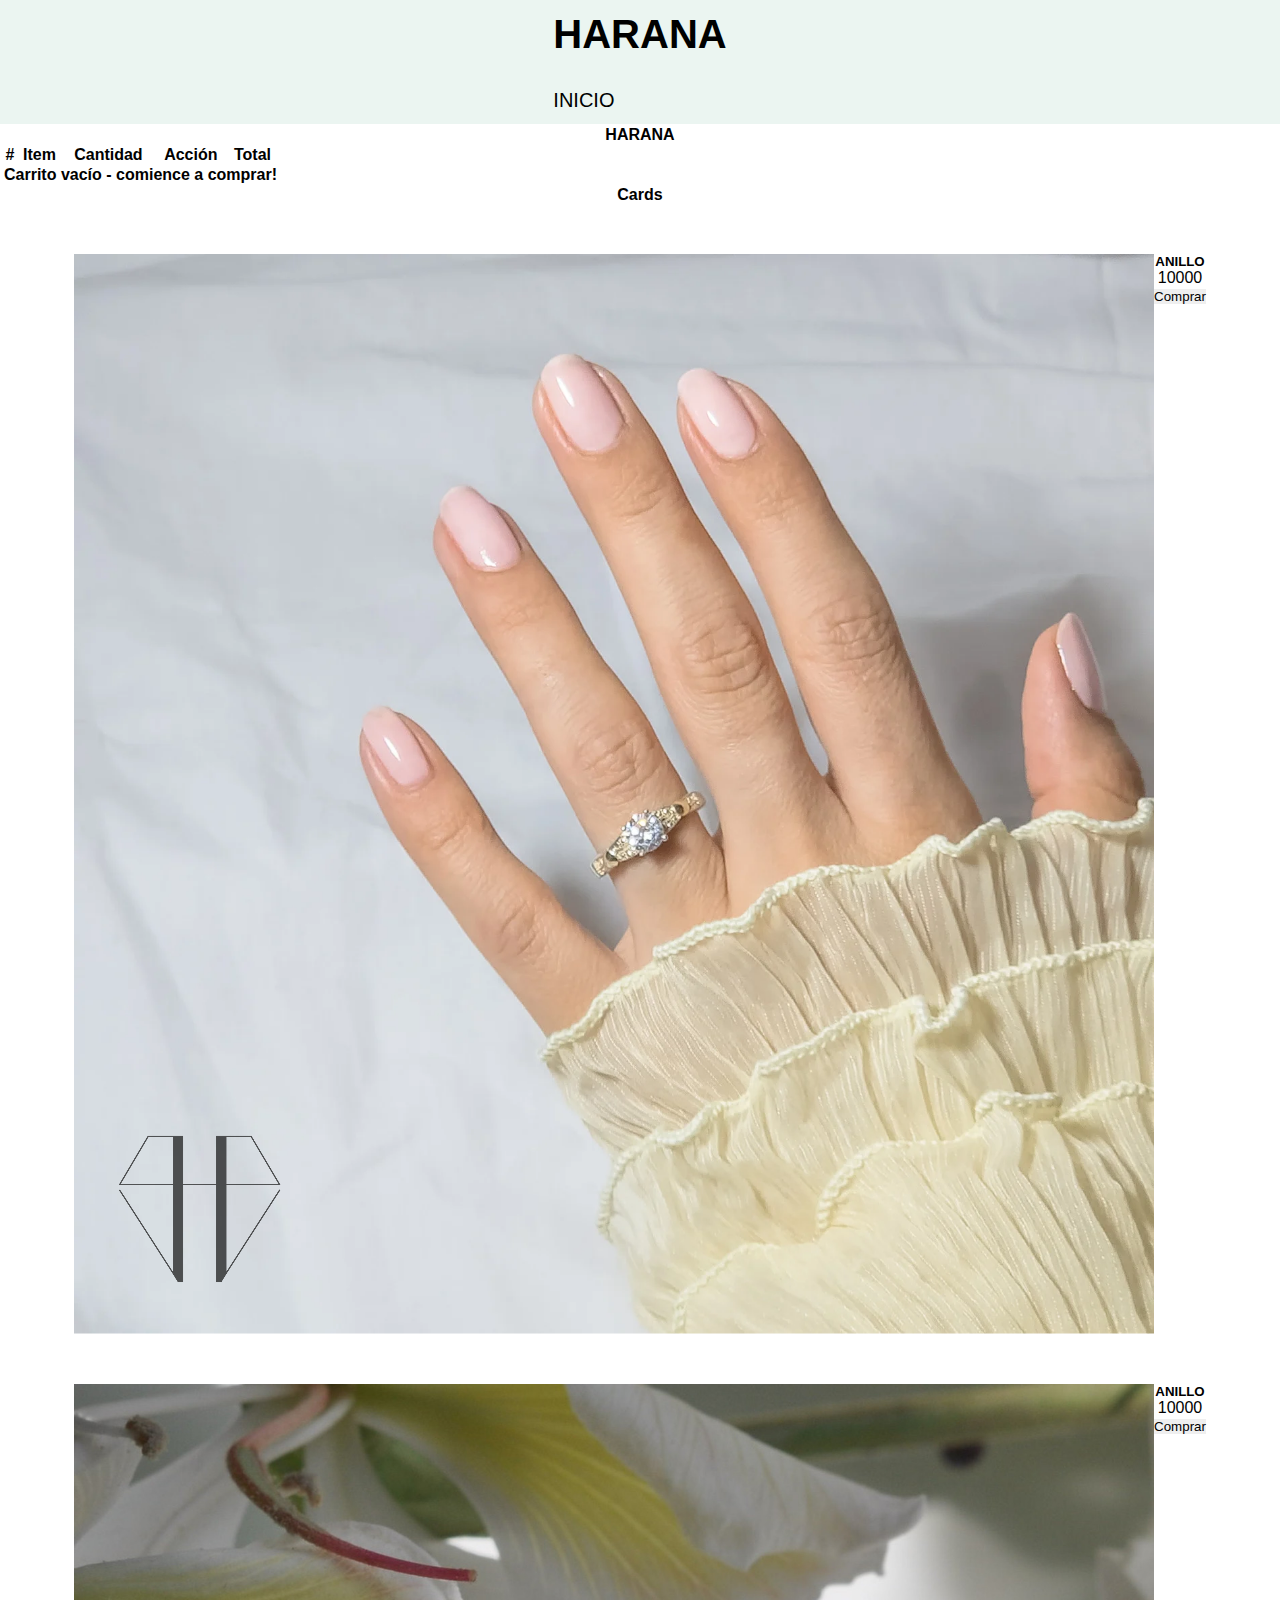
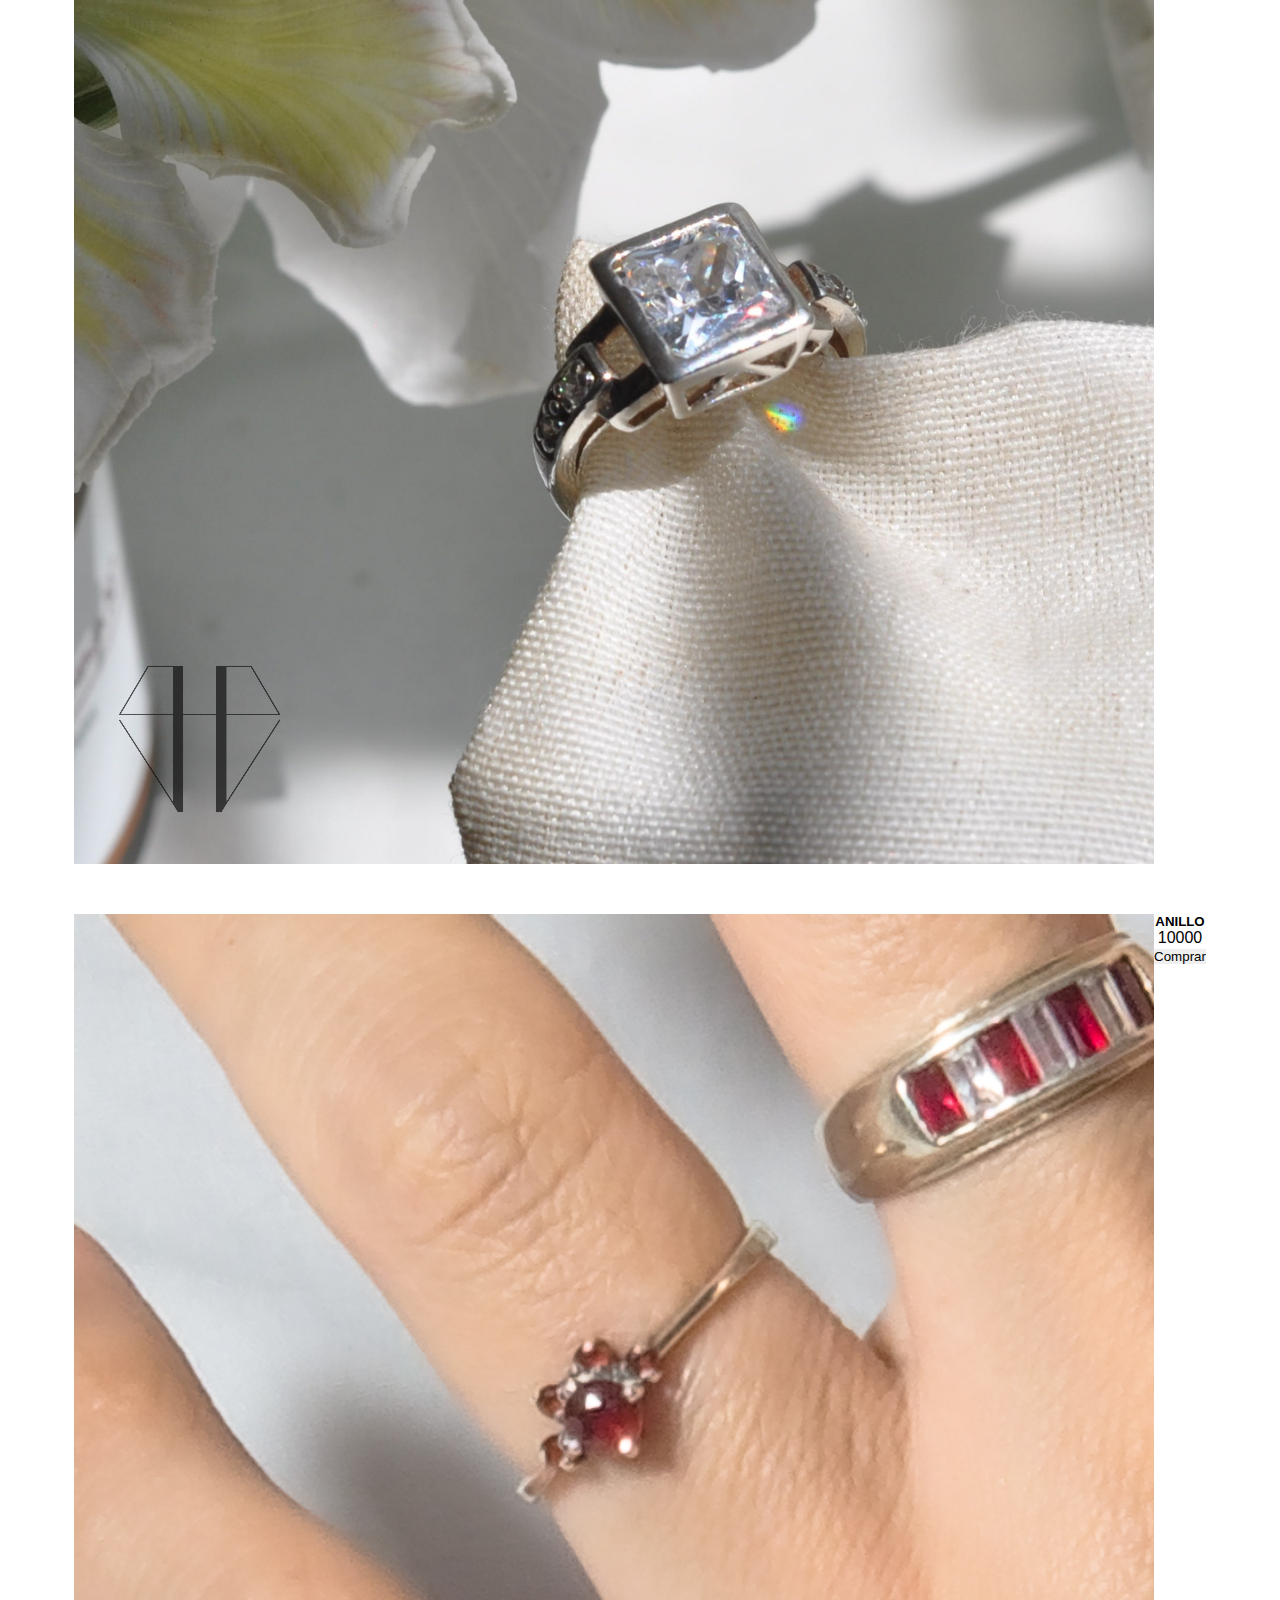
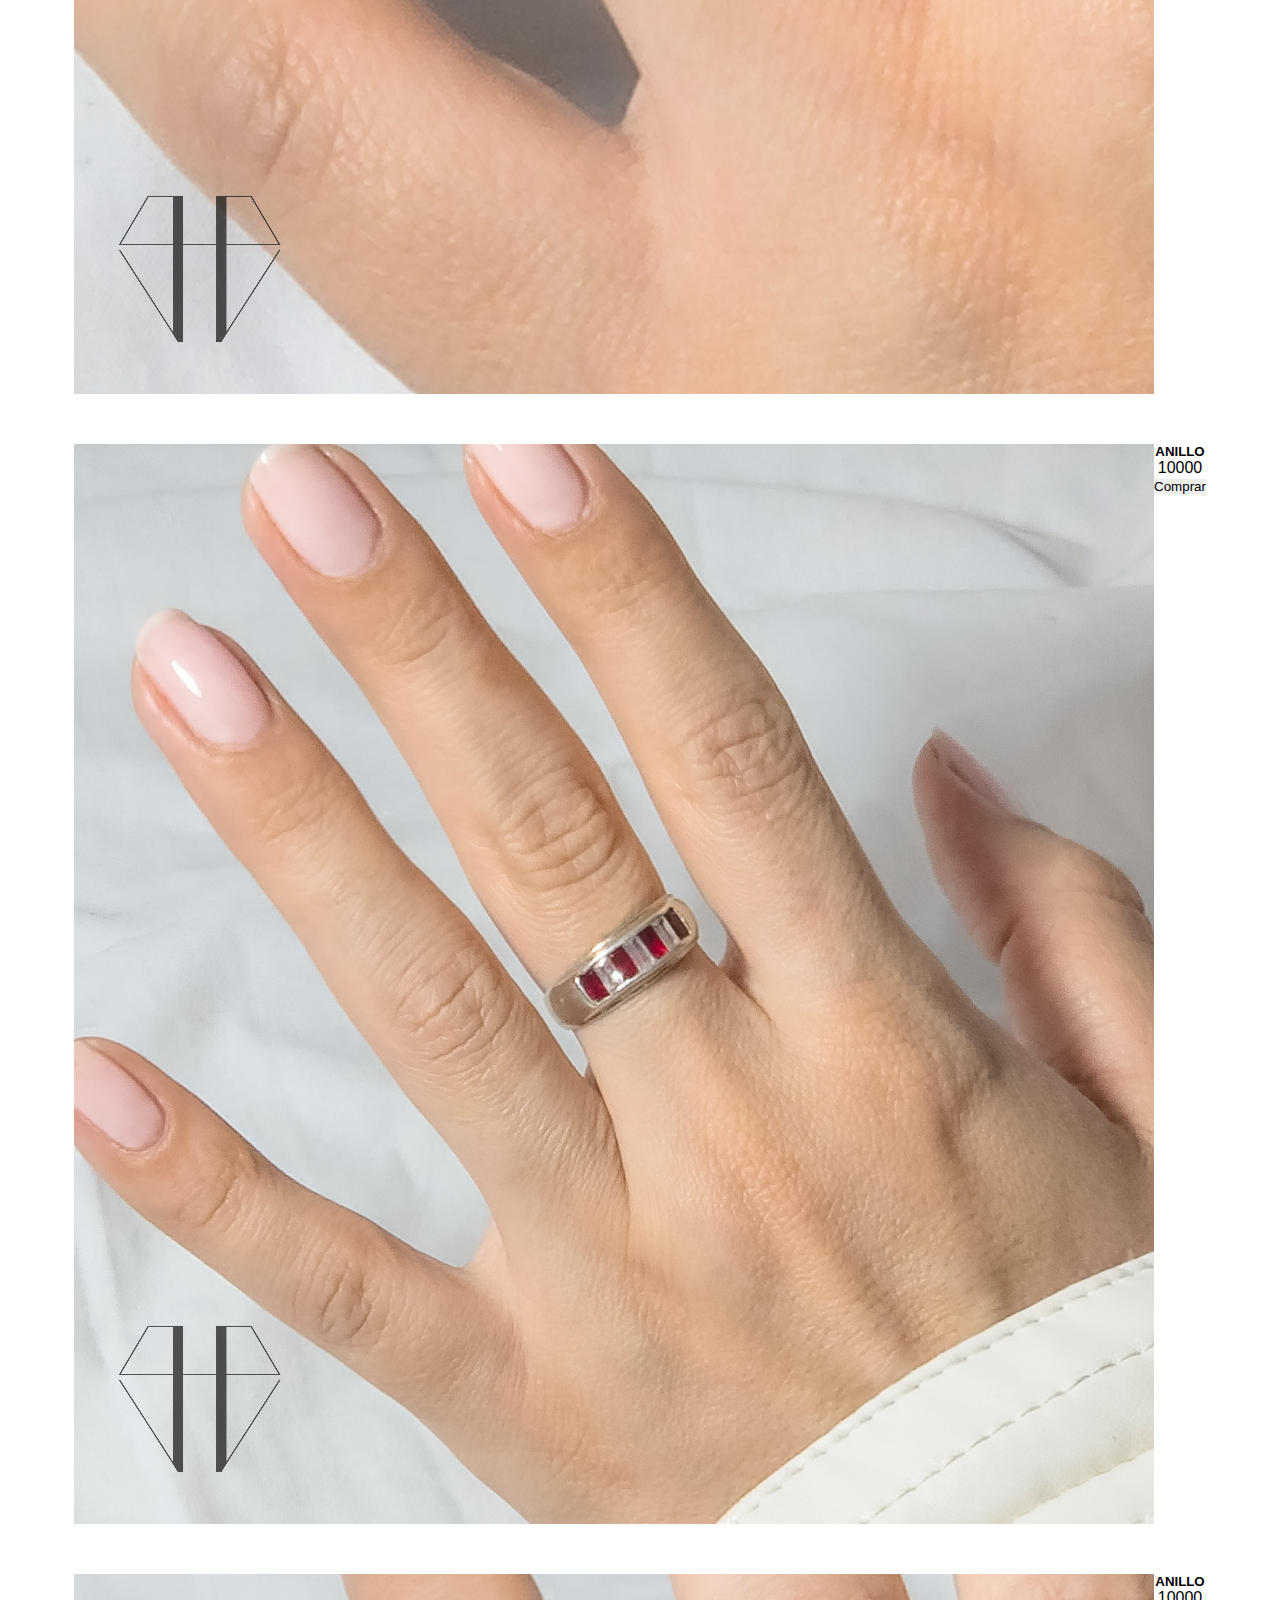
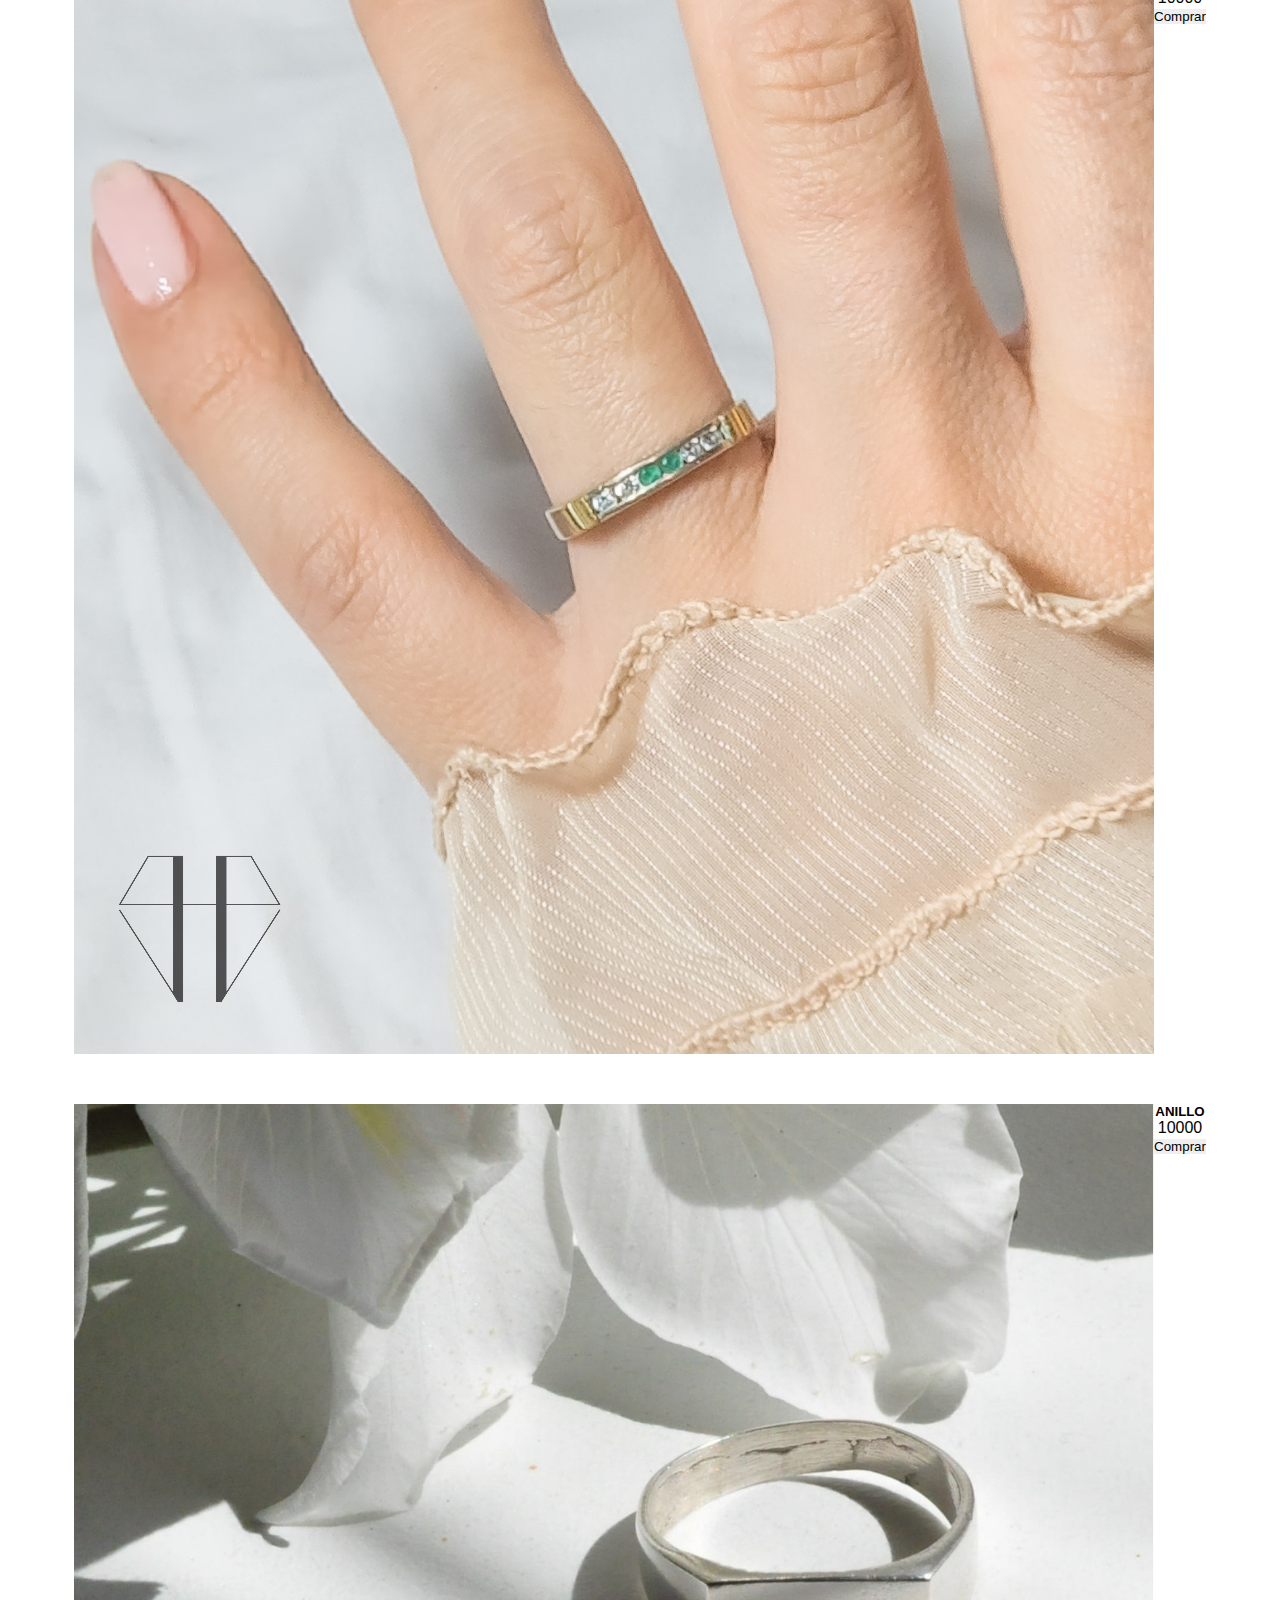
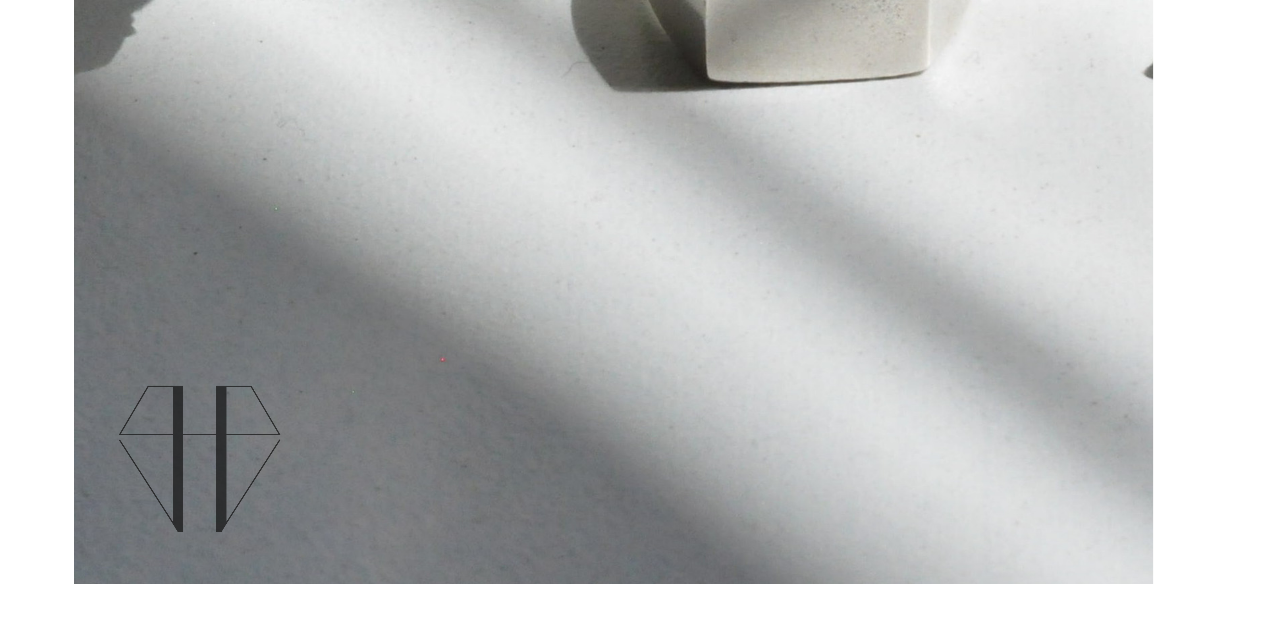
<file: productos/productos.html>
<!DOCTYPE html>
<html lang="es">
  <head>
    <meta charset="UTF-8" />
    <meta name="viewport" content="width=device-width, initial-scale=1.0" />
    <title>HARANA JOYAS</title>
    <link
      rel="stylesheet"
      href="https://cdn.jsdelivr.net/npm/bootstrap@4.5.3/dist/css/bootstrap.min.css"
      integrity="sha384-TX8t27EcRE3e/ihU7zmQxVncDAy5uIKz4rEkgIXeMed4M0jlfIDPvg6uqKI2xXr2"
      crossorigin="anonymous"
    />
    <link rel="stylesheet" href="../style.css">
  </head>
<body>
  <header>
    <nav class="navbar navbar-expand-lg bg-light">
      <div class="container-fluid">
        <a class="navbar-brand" href="../index.html"><h1>HARANA</h1></a>
        <button class="navbar-toggler" type="button" data-bs-toggle="collapse" data-bs-target="#navbarSupportedContent" aria-controls="navbarSupportedContent" aria-expanded="false" aria-label="Toggle navigation">
          <span class="navbar-toggler-icon"></span>
        </button>
        <div class="collapse navbar-collapse" id="navbarSupportedContent">
          <ul class="navbar-nav me-auto mb-2 mb-lg-0">
              <li class="nav-item">
                  <a class="nav-link active" aria-current="page" href="../index.html">INICIO</a>
              </li>
              <!-- <li class="nav-item">
                  <a class="nav-link" href="./collares.html" aria-expanded="false">COLLARES</a>
              </li> -->
          </ul>
        </div>
      </div>
  </nav>
  </header>
    <div class="container">
        <h4>HARANA</h4>
        <table class="table">
          <thead>
            <tr>
              <th scope="col">#</th>
              <th scope="col">Item</th>
              <th scope="col">Cantidad</th>
              <th scope="col">Acción</th>
              <th scope="col">Total</th>
            </tr>
          </thead>
          <tbody id="items"></tbody>
          <tfoot>
            <tr id="footer">
              <th scope="row" colspan="5">Carrito vacío - comience a comprar!</th>
            </tr>
          </tfoot>
        </table>
        <h4>Cards</h4>
        <div class="row" id="cards"></div>
      </div>
  
      <template id="template-footer">
        <th scope="row" colspan="2">Total productos</th>
        <td>10</td>
        <td>
            <button class="btn btn-danger btn-sm" id="vaciar-carrito">
                vaciar todo
            </button>
        </td>
        <td class="font-weight-bold">$ <span>5000</span></td>
    </template>
    
    <template id="template-carrito">
      <tr>
        <th scope="row">id</th>
        <td>Café</td>
        <td>1</td>
        <td>
            <button class="btn btn-info btn-sm">
                +
            </button>
            <button class="btn btn-danger btn-sm">
                -
            </button>
        </td>
        <td>$ <span>500</span></td>
      </tr>
    </template>
  
      <!-- template de mi card -->
      <template id="template-card">
        <div class="col-12 mb-2 col-md-4">
          <div class="card">
            <img src="" alt="" class="card-img-top">
            <div class="card-body">
              <h5>Titulo</h5>
              <p>precio</p>
              <button class="btn btn-dark">Comprar</button>
            </div>
          </div>
        </div>
      </template>
    <script src="./main.js"></script>
</body>
</html>
</file>
<file: style.css>
*{
  border: 0;
  padding: 0;
  margin: 0;
  box-sizing: border-box;
  font-family: 'Quicksand', sans-serif;
  text-align: center;
}
/* GRILLA */



/* PRESENTACION */

header{
  background-color: #ebf5f1;
}

header a{
  text-decoration: none;
  color: #000;
}

/* NAV */

nav{
  background-color: #ebf5f1;
  width: 100%;
  position: sticky;
	top: 0;
	padding: 5px;
	z-index: 1000000;
	display: flex; 
	justify-content: center;
}

nav a{
  display: flex;
	padding: 7px 10px;
	font-size: 20px;
	margin: 0 2px;
	transition: .5s ease all;
	text-decoration: none;
  color: #000;
}

nav a:hover{
  text-decoration: underline;
}

/* .presentation {
  width: 100%;
  height: calc(100vh - 100px);
  background-image: url(./img/PRESENTACION/presentacion.jpg);
  background-position: center;
  background-size: cover;
  background-attachment: fixed;
} */

.presentation{
  height: 720px;
  font-size: 25px;
}

.presentation-video{
  height: 800px;
  position: absolute;
  top: 0;
  left: 0;
  width: 100%;
  z-index: -1;
}

.presentation-video video{
  object-fit: cover;
  width: 100%;
  height: 100%;
}

.presentation-content{
  color: #fff;
  text-align: center;
  padding: 250px 0;
  margin: auto;
}

/* PRODUCTOS */

.card{
  display: flex;
  flex-wrap: wrap;
  justify-content: center;
  margin: 50px 0px;
}

.card-contenedor{
  box-shadow: 0 4px 8px 0 rgba(0,0,0,0.2);
  transition: 0.3s;
  width: 350px;
  height: 450px;
  padding: 20px;
  margin: 20px ;
} 

.card-contenedor:hover {
  box-shadow: 0 8px 16px 0 rgba(0,0,0,0.5);
  z-index: 1000px;
}
  
.container {
  padding: 2px 2px;
}


/* ABOUT */
.carta {
  grid-area: about;
  display: grid;
  grid-template-areas: "img1 img1 parrafo1 parrafo1" "parrafo2 parrafo2 img2 img2";
  padding: 10px;
}
.img1 {
  grid-area: img1;
  padding: 10px;
}
.parrafo1 {
  grid-area: parrafo1;
  padding: 10px;
}
.img2 {
  grid-area: img2;
  padding: 10px;
}
.parrafo2 {
  grid-area: parrafo2;
  padding: 10px;
}
/* CONTACTO */
.content{
  grid-area: contacto;
  background: #ebf5f1;
  color: #000;
  line-height: 1.6;
  padding: 0 1.5em;
  margin-top: 20px;
}

.content-contact{
  max-width: 1170px;
  margin: 50px 0;
  margin-left: auto;
  margin-right: auto;
  padding: 1.5em;
}

ul {
  list-style: none;
  padding: 0;
}

.logo {
  font-size: 32px;
}

.contact-wrapper {
  box-shadow: 0 0 20px 0 rgba(14, 12, 12, 0.3);
}

.contact-wrapper > * {
  padding: 1em;
}

.contact-form {
  background: #ebf5f1;
}

/* .contact-form form {
  display: grid;
  grid-template-columns: 1fr 1fr;
} */


.contact-form form label {
  display: inline-block;
}

.contact-form form p {
  margin: 0;
  padding: 1em;
}

.contact-form form .block {
  grid-column: 1 / 3;
}

.contact-form form input,
.contact-form form textarea {
  width: 100%;
  padding: .7em;
  border: none;
  background: none;
  outline: 0;
  color: #000;
  border-bottom: 1px solid #000;
}

.contact-form form button {
  color: #ebf5f1 ;
  background: #000;
  border: none;
  text-transform: uppercase;
  padding: 1em;
  width: 100%;
  padding: .7em;
  outline: 0;
}

.contact-form form button:hover{
  background: #ebf5f1;
  color: #000;
  transition: background-color 1s ease-out;
  outline: 0;
}

.contact-form form button:focus {
  background: #000;
  color: #ebf5f1;
  transition: background-color 1s ease-out;
  outline: 0;
}

iframe{
  grid-area: iframe;
  height: 300px;
  width: 50%;
  margin: auto;
  display: flex;
  justify-content: center;
}

/* PIE DE PAGINA */
.redes{
  color:#000;
  padding: 0;
}

@media (max-width:700px){
   .about{
    display: grid;
    grid-template-areas: 
  "parrafo1 parrafo1"
  "img1 img1"
  "parrafo2 parrafo2"
  "img2 img2"
  ;
  }
  
}
</file>
